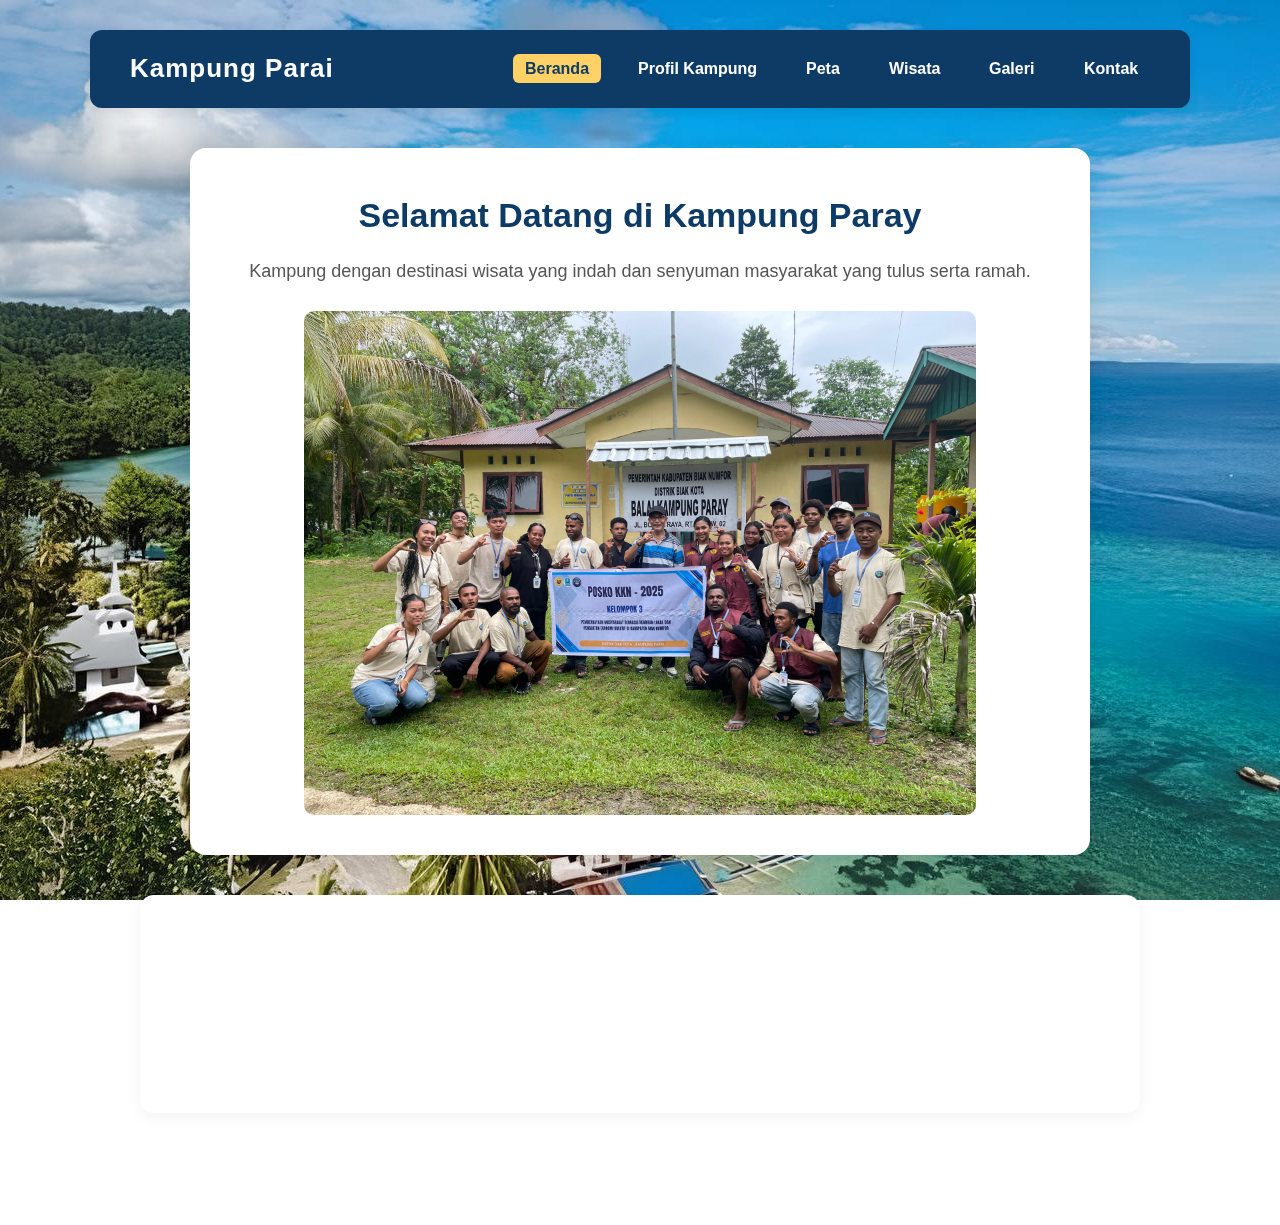
<file: index.html>
<!DOCTYPE html>
<html lang="id">
<head>
  <meta charset="UTF-8">
  <meta name="viewport" content="width=device-width, initial-scale=1.0">
  <title>Kampung Paray</title>
  <link rel="stylesheet" href="style.css">
</head>

<!-- Tambahkan class index-page di sini -->
<body class="index-page">

  <!-- ======== NAVBAR ======== -->
  <header class="navbar">
    <h1>Kampung Parai</h1>
    <ul class="nav-menu">
      <li><a href="index.html" class="active">Beranda</a></li>
      <li><a href="profil.html">Profil Kampung</a></li>
      <li><a href="monografi.html">Peta</a></li>
      <li><a href="wisata.html">Wisata</a></li>
      <li><a href="galeri.html">Galeri</a></li>
      <!-- <li><a href="berita.html">Berita</a></li> -->
      <li><a href="kontak.html">Kontak</a></li>
    </ul>
  </header>

  <!-- ======== HERO SECTION ======== -->
  <section class="hero">
    <h2>Selamat Datang di Kampung Paray</h2>
    <p>Kampung dengan destinasi wisata yang indah dan senyuman masyarakat yang tulus serta ramah.</p>
    <img src="images/foto bersama pasek.jpeg" alt="Kampung Paray" class="hero-image">
  </section>

  <!-- ======== MAIN CONTENT ======== -->
  <main class="content">
    <section class="intro">
      <h2>Tentang Website</h2>
      <p>Website ini bertujuan untuk memperkenalkan Kampung Paray kepada masyarakat luas melalui informasi seputar wisata, potensi, dan juga dokumentasi kegiatan-kegiatan masyarakat.</p>
    </section>

    <section class="highlight">
      <!-- <div class="highlight-item">
        <h3>Budaya Lokal</h3>
        <img src="images/biak.jpg" alt="Budaya Lokal" style="width:100%; max-height:350px; object-fit:cover; border-radius:8px; margin-bottom:20px;">
        <p>Beragam tradisi masyarakat Dernafi yang masih lestari hingga kini.</p>
      </div> -->
      <!-- <div class="highlight-item">
        <h3>Destinasi Wisata</h3>
        <img src="images/biak.jpg" alt="Wisata Alam" style="width:100%; max-height:350px; object-fit:cover; border-radius:8px; margin-bottom:20px;">
        <p>Tempat menarik untuk dikunjungi</p>
      </div>
      <div class="highlight-item">
        <h3>Aktivitas Masyarakat</h3>
        <img src="images/biak.jpg" alt="Aktivitas Masyarakat" style="width:100%; max-height:350px; object-fit:cover; border-radius:8px; margin-bottom:20px;">
        <p>Keseharian Warga Kampung Paray</p>
      </div> -->
    </section>
  </main>

  <!-- ======== FOOTER ======== -->
  <footer>
    <p>&copy; 2025 Kampung Dernafi. Website oleh Mahasiswa KKN.</p>
  </footer>

  <!-- ======== JAVASCRIPT SECTION ======== -->
  <script>
    // Animasi saat scroll (intro & highlight-item)
    window.addEventListener('scroll', () => {
      document.querySelectorAll('.highlight-item, .intro').forEach(el => {
        const top = el.getBoundingClientRect().top;
        if (top < window.innerHeight - 100) {
          el.classList.add('active');
        }
      });
    });
  </script>

  <!-- File JS eksternal (jika ada untuk wisata) -->
  <script src="wisata.js"></script>

<!-- Animations by ChatGPT: fade-in navigation + scroll reveal -->
<script>
(function() {
  // Add scroll-reveal to common text elements for natural appearance
  var selector = 'h1,h2,h3,h4,h5,h6,p,li,blockquote,figcaption,.card-title,.card-text';
  document.querySelectorAll(selector).forEach(function(el){
    if(!el.classList.contains('scroll-reveal')) el.classList.add('scroll-reveal');
  });

  // IntersectionObserver for scroll reveal
  var observer = new IntersectionObserver(function(entries, obs){
    entries.forEach(function(entry){
      if(entry.isIntersecting){
        entry.target.classList.add('is-visible');
        obs.unobserve(entry.target);
      }
    });
  }, { threshold: 0.15 });

  document.querySelectorAll('.scroll-reveal').forEach(function(el){ observer.observe(el); });

  // Fade-out on internal link navigation
  function isInternal(a){
    try { return a.host === window.location.host; } catch(e){ return false; }
  }

  document.addEventListener('click', function(e){
    var a = e.target.closest && e.target.closest('a');
    if(!a) return;
    var href = a.getAttribute('href');
    if(!href || href[0] === '#' || a.target === '_blank' || href.startsWith('mailto:') || href.startsWith('tel:')) return;
    if(!isInternal(a)) return;
    e.preventDefault();
    document.body.classList.add('fade-out');
    setTimeout(function(){ window.location.href = href; }, 300);
  }, true);

  // Handle back/forward cache so page fades in correctly
  window.addEventListener('pageshow', function(e){
    if(e.persisted){ document.body.classList.remove('fade-out'); }
  });
})();
</script>

</body>
</html>
</file>
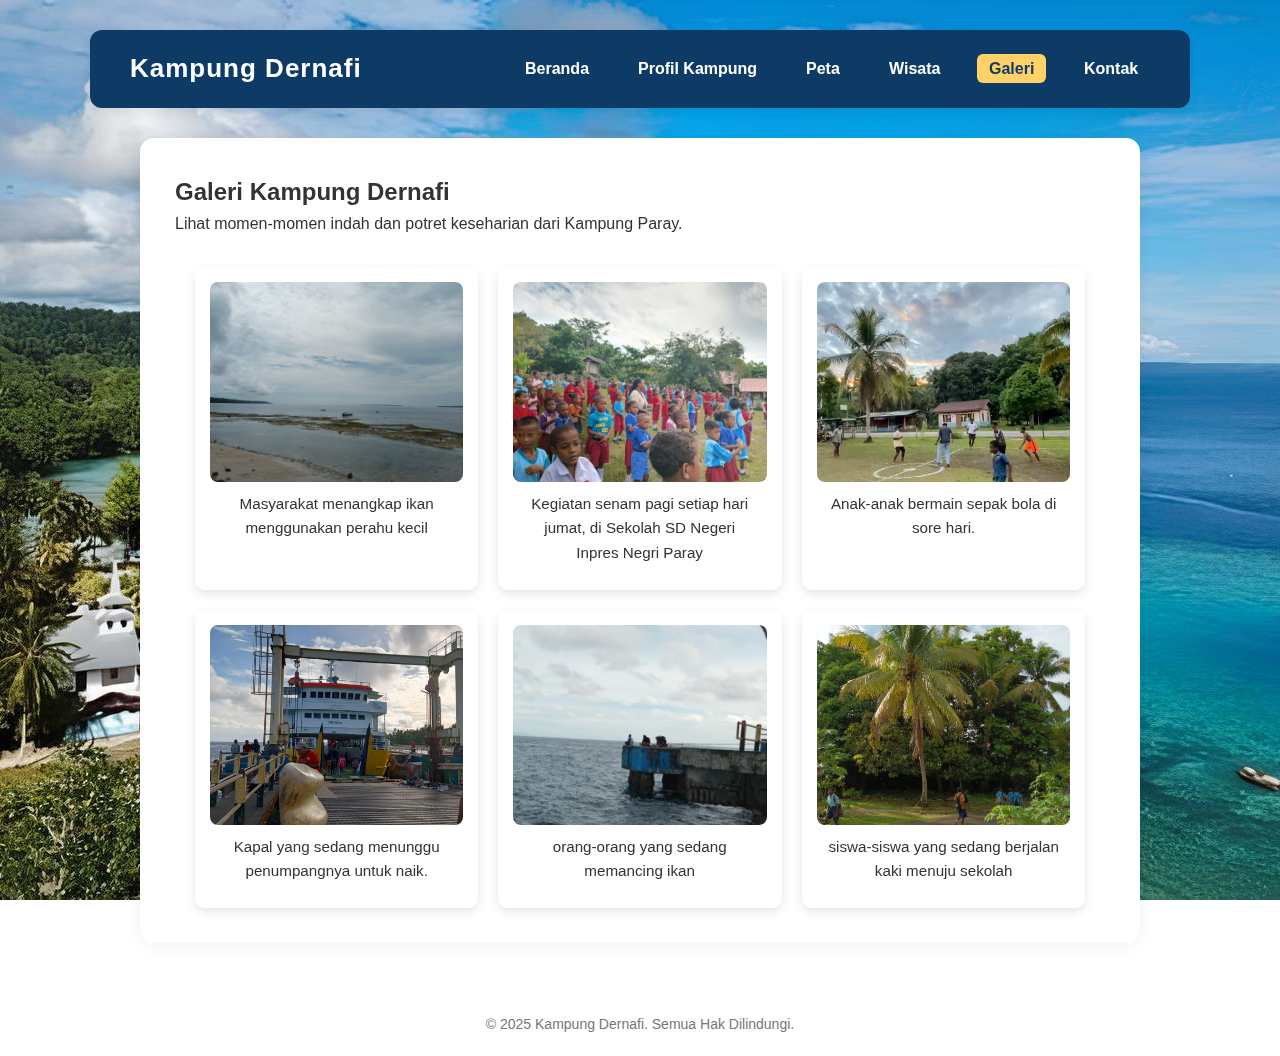
<file: galeri.html>
<!DOCTYPE html>
<html lang="id">
<head>
  <meta charset="UTF-8" />
  <meta name="viewport" content="width=device-width, initial-scale=1.0"/>
  <title>Galeri Kampung Dernafi</title>
  <link rel="stylesheet" href="style.css" />
</head>

<!-- Tambahkan class galeri-page di body utama -->
<body class="galeri-page">

  <!-- ======= NAVBAR ======= -->
  <header class="navbar">
    <h1>Kampung Dernafi</h1>
    <ul class="nav-menu">
      <li><a href="index.html">Beranda</a></li>
      <li><a href="profil.html">Profil Kampung</a></li>
      <li><a href="monografi.html">Peta</a></li>
      <li><a href="wisata.html">Wisata</a></li>
      <li><a href="galeri.html" class="active">Galeri</a></li>
      <!-- <li><a href="berita.html">Berita</a></li> -->
      <li><a href="kontak.html">Kontak</a></li>
    </ul>
  </header>

  <!-- ======= MAIN CONTENT ======= -->
  <main class="content reveal">
    <h2>Galeri Kampung Dernafi</h2>
    <p>Lihat momen-momen indah dan potret keseharian dari Kampung Paray.</p>

    <div class="galeri-container">
      <div class="galeri-item">
        <img src="images/tangkap ikan.jpeg" alt="Pantai Senja" />
        <p>Masyarakat menangkap ikan menggunakan perahu kecil</p>
      </div>
      <div class="galeri-item">
        <img src="images/jumat sehat.jpeg" alt="Perayaan Adat" />
        <p>Kegiatan senam pagi setiap hari jumat, di Sekolah SD Negeri Inpres Negri Paray</p>
      </div>
      <div class="galeri-item">
        <img src="images/bermain bola.jpeg" alt="Anak Bermain Bola" />
        <p>Anak-anak bermain sepak bola di sore hari.</p>
      </div>
      <div class="galeri-item">
        <img src="images/pelabuhan paray.jpeg" alt="Pelabuhan Kampung Paray" />
        <p>Kapal yang sedang menunggu penumpangnya untuk naik.</p>
      </div>
      <div class="galeri-item">
        <img src="images/memancing ikan.jpeg" alt="memancing ikan" />
        <p>orang-orang yang sedang memancing ikan</p>
      </div>
      <div class="galeri-item">
        <img src="images/anak sekolah.jpeg" alt="siswa berjalan kaki ke sekolah" />
        <p>siswa-siswa yang sedang berjalan kaki menuju sekolah
      <!-- <div class="galeri-item">
        <img src="images/biak.jpg" alt="Keindahan Alam" />
        <p>Keindahan alam perbukitan di sekitar kampung.</p>
      </div>
      <div class="galeri-item">
        <img src="images/biak4.jpg" alt="Festival Kampung" />
        <p>Festival seni dan budaya Kampung Dernafi.</p>
      </div>
      <div class="galeri-item">
        <img src="images/biak5.jpg" alt="Matahari Terbenam" />
        <p>Matahari terbenam yang menakjubkan dari bukit kecil.</p>
      </div>
      <div class="galeri-item">
        <img src="images/Biak 2.jpeg" alt="Suasana Pagi" />
        <p>Suasana pagi hari yang damai dan berkabut.</p>
      </div>
      <div class="galeri-item">
        <img src="images/biak.jpg" alt="Pemandangan Laut" />
        <p>Pemandangan laut lepas dari dermaga kayu.</p>
      </div> -->
    </div>
  </main>

  <!-- ======= FOOTER ======= -->
  <footer>
    &copy; 2025 Kampung Dernafi. Semua Hak Dilindungi.
  </footer>

  <script src="wisata.js"></script>

  <!-- ======= SCROLL ANIMATION SCRIPT ======= -->
  <script>
    window.addEventListener('scroll', () => {
      document.querySelectorAll('.reveal').forEach(el => {
        const windowHeight = window.innerHeight;
        const elementTop = el.getBoundingClientRect().top;
        const elementVisible = 100;
        if (elementTop < windowHeight - elementVisible) {
          el.classList.add('active');
        }
      });
    });
  </script>


<!-- Animations by ChatGPT: fade-in navigation + scroll reveal -->
<script>
(function() {
  // Add scroll-reveal to common text elements for natural appearance
  var selector = 'h1,h2,h3,h4,h5,h6,p,li,blockquote,figcaption,.card-title,.card-text';
  document.querySelectorAll(selector).forEach(function(el){
    if(!el.classList.contains('scroll-reveal')) el.classList.add('scroll-reveal');
  });

  // IntersectionObserver for scroll reveal
  var observer = new IntersectionObserver(function(entries, obs){
    entries.forEach(function(entry){
      if(entry.isIntersecting){
        entry.target.classList.add('is-visible');
        obs.unobserve(entry.target);
      }
    });
  }, { threshold: 0.15 });

  document.querySelectorAll('.scroll-reveal').forEach(function(el){ observer.observe(el); });

  // Fade-out on internal link navigation
  function isInternal(a){
    try { return a.host === window.location.host; } catch(e){ return false; }
  }

  document.addEventListener('click', function(e){
    var a = e.target.closest && e.target.closest('a');
    if(!a) return;
    var href = a.getAttribute('href');
    if(!href || href[0] === '#' || a.target === '_blank' || href.startsWith('mailto:') || href.startsWith('tel:')) return;
    if(!isInternal(a)) return;
    e.preventDefault();
    document.body.classList.add('fade-out');
    setTimeout(function(){ window.location.href = href; }, 300);
  }, true);

  // Handle back/forward cache so page fades in correctly
  window.addEventListener('pageshow', function(e){
    if(e.persisted){ document.body.classList.remove('fade-out'); }
  });
})();
</script>

</body>
</html>
</file>
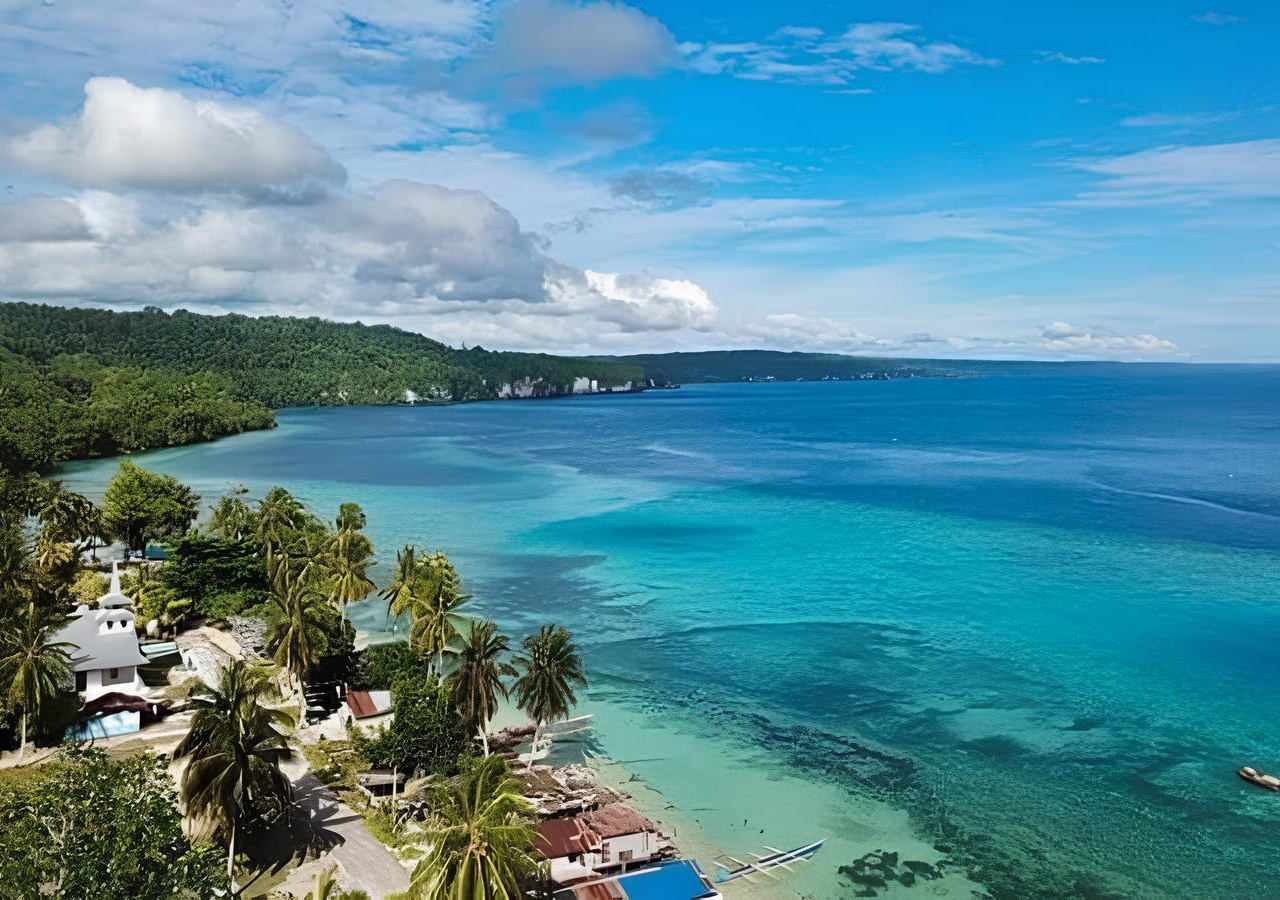
<file: kontak.html>
<!DOCTYPE html>
<html lang="id">
<head>
  <meta charset="UTF-8" />
  <meta name="viewport" content="width=device-width, initial-scale=1.0"/>
  <title>Kontak Kampung Paray</title>
  <link rel="stylesheet" href="style.css" />
</head>
<body class="profil-page">

  <header class="navbar">
    <h1>Kampung Paray</h1>
    <ul class="nav-menu">
      <li><a href="index.html">Beranda</a></li>
      <li><a href="profil.html">Profil Kampung</a></li>
      <li><a href="monografi.html">Peta</a></li>
      <li><a href="wisata.html">Wisata</a></li>
      <li><a href="galeri.html">Galeri</a></li>
      <!-- <li><a href="berita.html">Berita</a></li> -->
      <li><a href="kontak.html" class="active">Kontak</a></li>
    </ul>
  </header>

  <main class="content reveal">
    <h2>Hubungi Kami</h2>
    <p>Silakan hubungi kami melalui email di bawah ini</p>

    <div class="kontak-info">
      <p><strong>Alamat:</strong> <a href="https://maps.app.goo.gl/K6c3v7Sh9Lc7e9kd9">Kampung Paray, Distrik Biak Kota, Kabupaten Biak Numfor</a></p>
      <p><strong>Email:</strong> kampung.paray@gmail.com</p>
      <!-- <p><strong>Telepon:</strong> </p> -->
    </div>

    <!-- <form class="kontak-form">
      <label for="nama">Nama:</label>
      <input type="text" id="nama" name="nama" required />

      <label for="email">Email:</label>
      <input type="email" id="email" name="email" required />

      <label for="pesan">Pesan:</label>
      <textarea id="pesan" name="pesan" rows="5" required></textarea>

      <button type="submit">Kirim Pesan</button>
    </form> -->
  </main>

  <footer>
    &copy; 2025 Kampung Dernafi. Semua Hak Dilindungi.
  </footer>

  <script>
    // Scroll animation
    window.addEventListener('scroll', () => {
      document.querySelectorAll('.reveal').forEach(el => {
        const windowHeight = window.innerHeight;
        const elementTop = el.getBoundingClientRect().top;
        const elementVisible = 100;
        if (elementTop < windowHeight - elementVisible) {
          el.classList.add('active');
        }
      });
    });
  </script>
<script>
  window.addEventListener('DOMContentLoaded', () => {
    document.body.classList.add('loaded');
  });
</script>


<!-- Animations by ChatGPT: fade-in navigation + scroll reveal -->
<script>
(function() {
  // Add scroll-reveal to common text elements for natural appearance
  var selector = 'h1,h2,h3,h4,h5,h6,p,li,blockquote,figcaption,.card-title,.card-text';
  document.querySelectorAll(selector).forEach(function(el){
    if(!el.classList.contains('scroll-reveal')) el.classList.add('scroll-reveal');
  });

  // IntersectionObserver for scroll reveal
  var observer = new IntersectionObserver(function(entries, obs){
    entries.forEach(function(entry){
      if(entry.isIntersecting){
        entry.target.classList.add('is-visible');
        obs.unobserve(entry.target);
      }
    });
  }, { threshold: 0.15 });

  document.querySelectorAll('.scroll-reveal').forEach(function(el){ observer.observe(el); });

  // Fade-out on internal link navigation
  function isInternal(a){
    try { return a.host === window.location.host; } catch(e){ return false; }
  }

  document.addEventListener('click', function(e){
    var a = e.target.closest && e.target.closest('a');
    if(!a) return;
    var href = a.getAttribute('href');
    if(!href || href[0] === '#' || a.target === '_blank' || href.startsWith('mailto:') || href.startsWith('tel:')) return;
    if(!isInternal(a)) return;
    e.preventDefault();
    document.body.classList.add('fade-out');
    setTimeout(function(){ window.location.href = href; }, 300);
  }, true);

  // Handle back/forward cache so page fades in correctly
  window.addEventListener('pageshow', function(e){
    if(e.persisted){ document.body.classList.remove('fade-out'); }
  });
})();
</script>

</body>
</html>
</file>
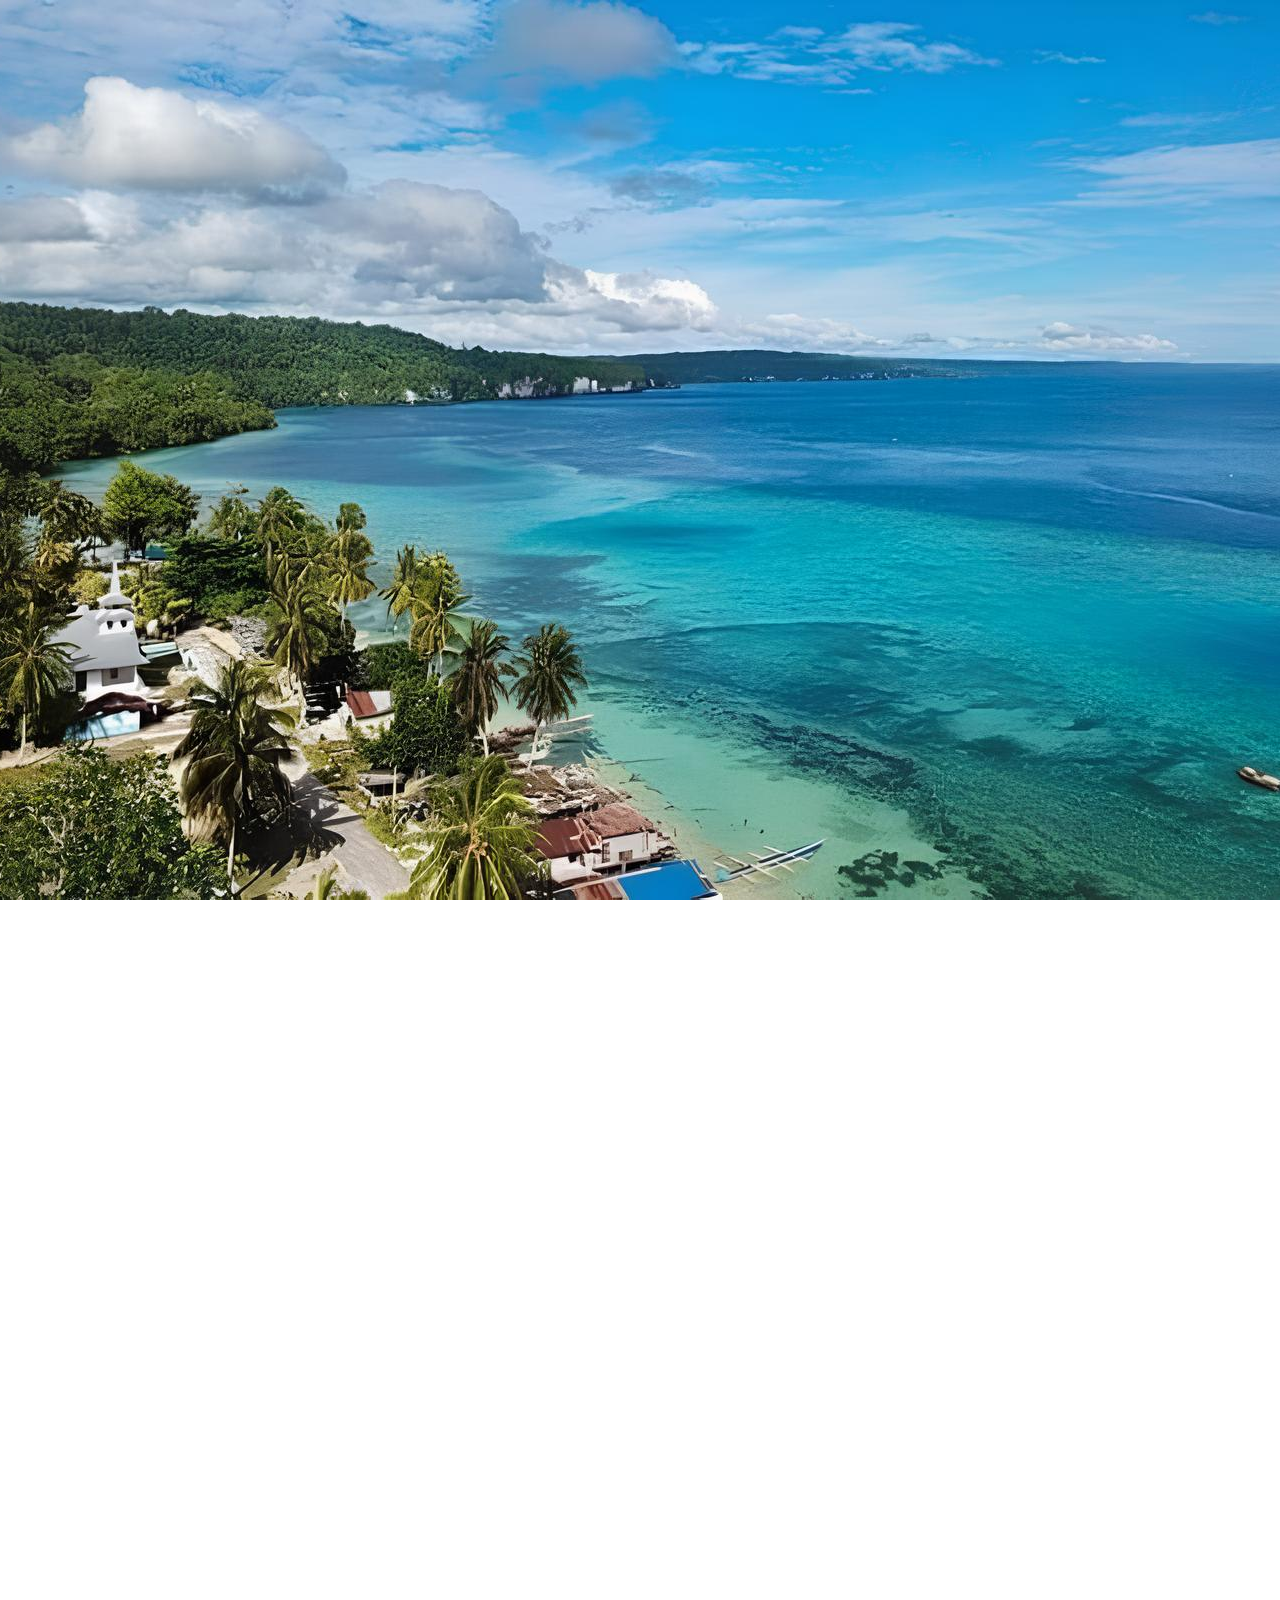
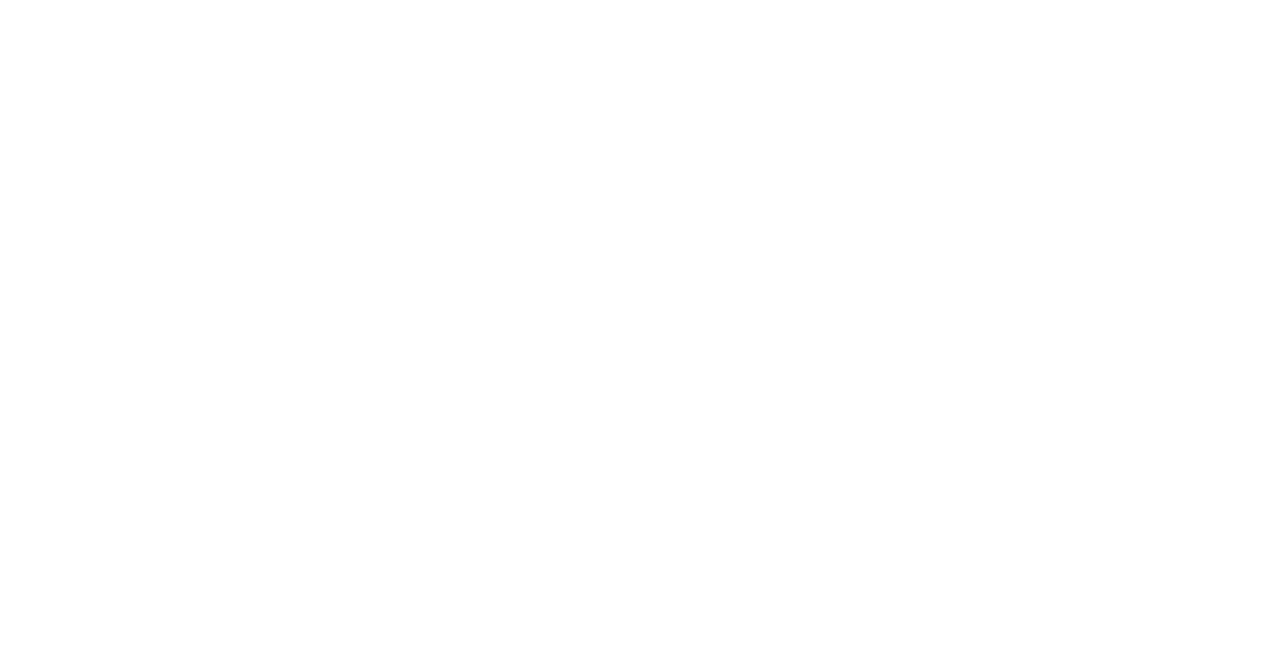
<file: monografi.html>
<!DOCTYPE html>
<html lang="id">
<head>
  <meta charset="UTF-8">
  <meta name="viewport" content="width=device-width, initial-scale=1.0">
  <title>Peta Kampung - Kampung Paray</title>
  <link rel="stylesheet" href="style.css">
</head>

<!-- Tambahkan class halaman di body utama -->
<body class="monografi-page">

  <header class="navbar">
    <h1>Kampung Paray</h1>
    <ul class="nav-menu">
      <li><a href="index.html">Beranda</a></li>
      <li><a href="profil.html">Profil Kampung</a></li>
      <li><a href="monografi.html" class="active">Peta</a></li>
      <li><a href="wisata.html">Wisata</a></li>
      <li><a href="galeri.html">Galeri</a></li>
      <!-- <li><a href="berita.html">Berita</a></li> -->
      <li><a href="kontak.html">Kontak</a></li>
    </ul>
  </header>

  <main class="content container">
    <section class="section">
      <h1 style="margin-bottom: 10px;">Peta Administrasi Kampung Paray</h1>
      <img src="images/peta administrasi.png" alt="Peta Administrasi Kampung Paray" 
      style="width:100%;  object-fit:cover; border-radius:8px; margin-bottom:20px;">
      
      <p> 
        Berdasarkan peta administrasi di atas, wilayah Kampung Paray berbatasan dengan Kampung Sumberker di sebelah utara, Kampung Anggraidi di sebelah timur, serta Kampung Mokmer di sebelah barat. Bagian selatan Kampung Paray langsung berbatasan dengan pesisir pantai. Posisi geografisnya menunjukkan bahwa kampung ini memiliki kombinasi wilayah daratan hijau yang luas serta garis pantai yang cukup panjang, sehingga memiliki potensi pada sektor perikanan, pertanian, dan pariwisata. 
      </p>
      
      <h1 style="margin-bottom: 10px; margin-top: 10px;">Peta Pariwisata Kampung Paray</h1>
      <img src="images/peta pariwisata.jpg" alt="Peta Pariwisata Kampung Paray" 
      style="width:100%;  object-fit:cover; border-radius:8px; margin-bottom:20px;">
      
      <p> 
        Berdasarkan peta Pariwisata di atas, Pada peta terlihat beberapa titik utama yang menjadi daya tarik wisata di Kampung Paray, antara lain:

        Monumen Tugu Pesawat Katalina, sebuah peninggalan bersejarah yang menjadi saksi perjalanan penting di Biak.
        
        Taman Wairuri, kawasan wisata pantai yang menawarkan panorama laut menawan, serta suasana alam tropis yang asri.
        
        Wilayah wisata Kampung Paray membentang di sepanjang garis pesisir sebagaimana ditunjukkan dalam peta. Selain pesona alam laut dan pantainya, kehadiran monumen bersejarah dan taman rekreasi menjadikan kampung ini memiliki daya tarik yang ganda, yaitu perpaduan antara wisata sejarah dan wisata alam.
      </p>
      <!-- <p>
        Tradisi adat dan ritual laut telah diwariskan turun-temurun, menjadi bukti hubungan yang harmonis antara manusia dan alam.
        Seiring berjalannya waktu, Kampung Dernafi berkembang menjadi desa wisata yang menawarkan kekayaan budaya dan alam yang mempesona.
      </p> -->
    </section>  
  </main>

  <footer>
    &copy; 2025 Kampung Dernafi.
  </footer>
<script>
    window.addEventListener('scroll', () => {
      document.querySelectorAll('.reveal').forEach(el => {
        const windowHeight = window.innerHeight;
        const elementTop = el.getBoundingClientRect().top;
        if (elementTop < windowHeight - 100) {
          el.classList.add('active');
        }
      });
    });
  </script> 

<!-- Animations by ChatGPT: fade-in navigation + scroll reveal -->
<script>
(function() {
  // Add scroll-reveal to common text elements for natural appearance
  var selector = 'h1,h2,h3,h4,h5,h6,p,li,blockquote,figcaption,.card-title,.card-text';
  document.querySelectorAll(selector).forEach(function(el){
    if(!el.classList.contains('scroll-reveal')) el.classList.add('scroll-reveal');
  });

  // IntersectionObserver for scroll reveal
  var observer = new IntersectionObserver(function(entries, obs){
    entries.forEach(function(entry){
      if(entry.isIntersecting){
        entry.target.classList.add('is-visible');
        obs.unobserve(entry.target);
      }
    });
  }, { threshold: 0.15 });

  document.querySelectorAll('.scroll-reveal').forEach(function(el){ observer.observe(el); });

  // Fade-out on internal link navigation
  function isInternal(a){
    try { return a.host === window.location.host; } catch(e){ return false; }
  }

  document.addEventListener('click', function(e){
    var a = e.target.closest && e.target.closest('a');
    if(!a) return;
    var href = a.getAttribute('href');
    if(!href || href[0] === '#' || a.target === '_blank' || href.startsWith('mailto:') || href.startsWith('tel:')) return;
    if(!isInternal(a)) return;
    e.preventDefault();
    document.body.classList.add('fade-out');
    setTimeout(function(){ window.location.href = href; }, 300);
  }, true);

  // Handle back/forward cache so page fades in correctly
  window.addEventListener('pageshow', function(e){
    if(e.persisted){ document.body.classList.remove('fade-out'); }
  });
})();
</script>

</body>
</html>
</file>
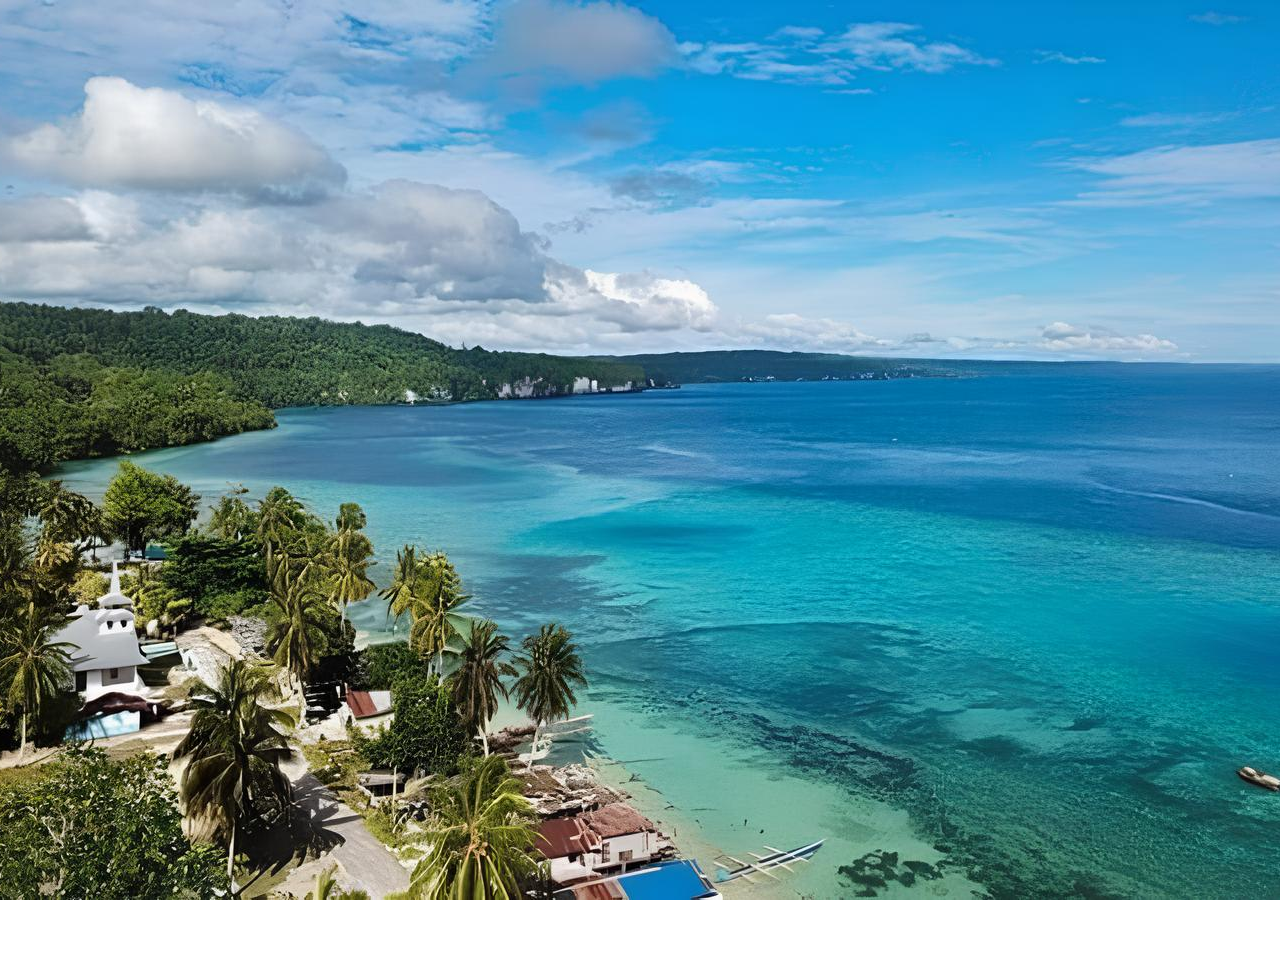
<file: profil.html>
<!DOCTYPE html>
<html lang="id">
<head>
  <meta charset="UTF-8">
  <meta name="viewport" content="width=device-width, initial-scale=1.0">
  <title>Profil Kampung - Kampung Paray</title>
  <link rel="stylesheet" href="style.css">
</head>

<!-- Tambahkan class "profil-page" di tag body -->
<body class="profil-page">

  <!-- ===== NAVBAR ===== -->
  <header class="navbar">
    <h1>Kampung Paray</h1>
    <ul class="nav-menu">
      <li><a href="index.html">Beranda</a></li>
      <li><a href="profil.html" class="active">Profil Kampung</a></li>
      <li><a href="monografi.html">Peta</a></li>
      <li><a href="wisata.html">Wisata</a></li>
      <li><a href="galeri.html">Galeri</a></li>
      <!-- <li><a href="berita.html">Berita</a></li> -->
      <li><a href="kontak.html">Kontak</a></li>
    </ul>
  </header>

  <!-- ===== MAIN CONTENT ===== -->
  <main class="content container">
    <h1>Profil Kampung</h1>

    <section class="section">
      <img src="images/balai kampung.jpeg" alt="Balai Kampung Paray" style="width:100%; max-height:350px; object-fit:cover; border-radius:8px; margin-bottom:20px;">
      
      <p>
        Kampung Paray merupakan salah satu kampung di Distrik Biak Kota, Kabupaten Biak Numfor, Papua, Indonesia. Terletak di pesisir pantai yang indah, kampung ini menawarkan panorama laut yang menenangkan. Masyarakatnya terkenal ramah dan menjunjung tinggi nilai kekeluargaan. Fasilitas kampung meliputi Balai Kampung, Puskesmas, Posyandu, Sekolah (SD, SMP, SMA), dan Gereja sebagai tempat ibadah. Potensi utama kampung Paray terletak pada sektor perikanan dan pertanian, yang menjadi sumber penghidupan sekaligus mencerminkan harmoni antara manusia dan alam sekitarnya.
      </p>

      <!-- <p>
        Fasilitas kampung meliputi Balai Kampung, Puskesmas, Posyandu, Sekolah (SD, SMP, SMA), dan Gereja sebagai tempat ibadah yang digunakan untuk kegiatan sosial serta budaya.
        Pemerintah kampung terus mengembangkan potensi pariwisata berbasis alam dan budaya lokal.
      </p> -->
    </section>
  </main>

  <!-- ===== FOOTER ===== -->
  <footer>
    &copy; 2025 Kampung Dernafi. Semua Hak Dilindungi.
  </footer>


<!-- Animations by ChatGPT: fade-in navigation + scroll reveal -->
<script>
(function() {
  // Add scroll-reveal to common text elements for natural appearance
  var selector = 'h1,h2,h3,h4,h5,h6,p,li,blockquote,figcaption,.card-title,.card-text';
  document.querySelectorAll(selector).forEach(function(el){
    if(!el.classList.contains('scroll-reveal')) el.classList.add('scroll-reveal');
  });

  // IntersectionObserver for scroll reveal
  var observer = new IntersectionObserver(function(entries, obs){
    entries.forEach(function(entry){
      if(entry.isIntersecting){
        entry.target.classList.add('is-visible');
        obs.unobserve(entry.target);
      }
    });
  }, { threshold: 0.15 });

  document.querySelectorAll('.scroll-reveal').forEach(function(el){ observer.observe(el); });

  // Fade-out on internal link navigation
  function isInternal(a){
    try { return a.host === window.location.host; } catch(e){ return false; }
  }

  document.addEventListener('click', function(e){
    var a = e.target.closest && e.target.closest('a');
    if(!a) return;
    var href = a.getAttribute('href');
    if(!href || href[0] === '#' || a.target === '_blank' || href.startsWith('mailto:') || href.startsWith('tel:')) return;
    if(!isInternal(a)) return;
    e.preventDefault();
    document.body.classList.add('fade-out');
    setTimeout(function(){ window.location.href = href; }, 300);
  }, true);

  // Handle back/forward cache so page fades in correctly
  window.addEventListener('pageshow', function(e){
    if(e.persisted){ document.body.classList.remove('fade-out'); }
  });
})();
</script>

</body>
</html>
</file>
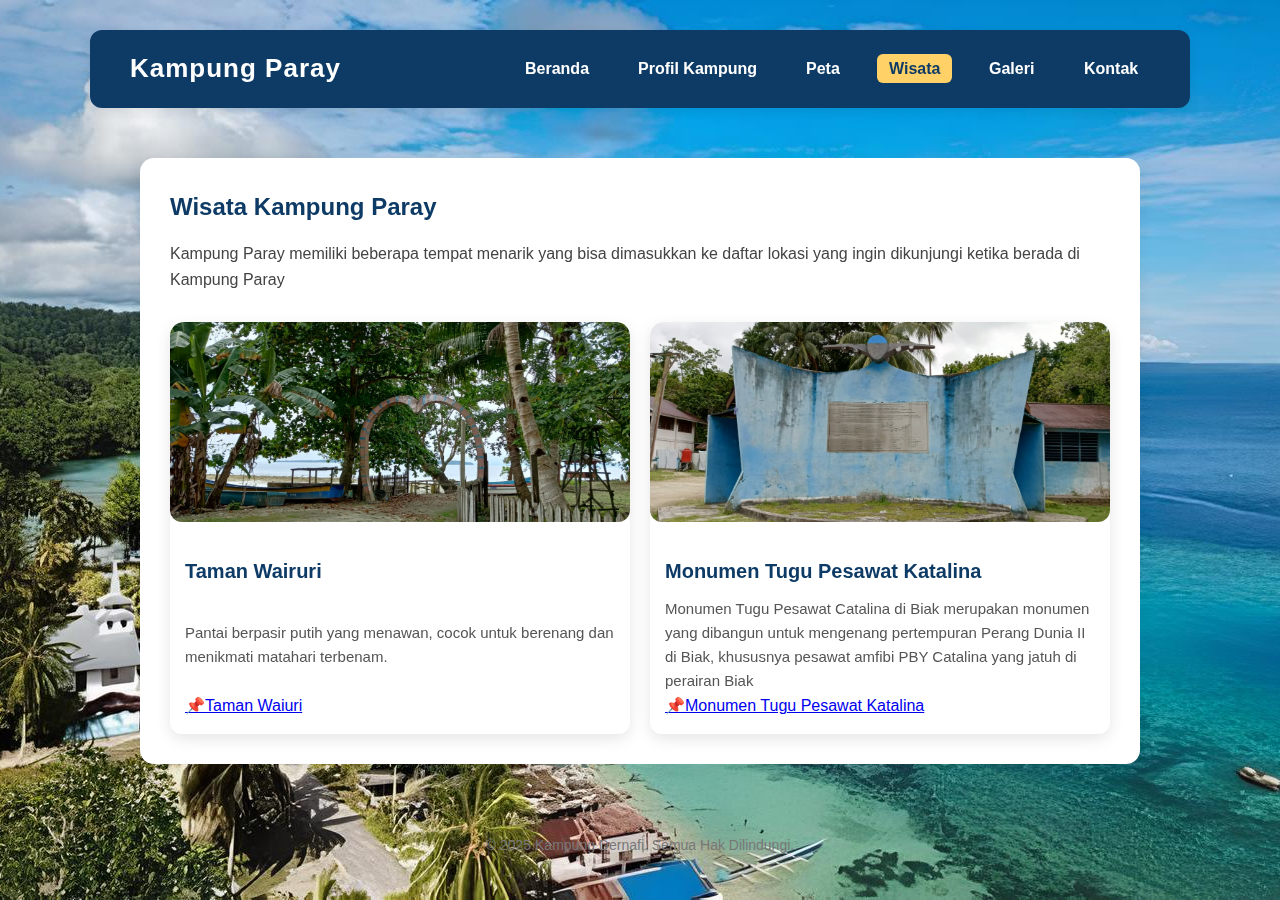
<file: wisata.html>
<!DOCTYPE html>
<html lang="id">
<head>
  <meta charset="UTF-8" />
  <meta name="viewport" content="width=device-width, initial-scale=1.0"/>
  <title>Wisata Kampung Paray</title>
  <link rel="stylesheet" href="style.css" />
</head>

<!-- Tambahkan class wisata-page ke body utama -->
<body class="wisata-page">

  <!-- ======= NAVBAR ======= -->
  <header class="navbar">
    <h1>Kampung Paray</h1>
    <ul class="nav-menu">
      <li><a href="index.html">Beranda</a></li>
      <li><a href="profil.html">Profil Kampung</a></li>
      <li><a href="monografi.html">Peta</a></li>
      <li><a href="wisata.html" class="active">Wisata</a></li>
      <li><a href="galeri.html">Galeri</a></li>
      <!-- <li><a href="berita.html">Berita</a></li> -->
      <li><a href="kontak.html">Kontak</a></li>
    </ul>
  </header>

  <!-- ======= MAIN CONTENT ======= -->
  <main class="page-section">
    <h2>Wisata Kampung Paray</h2>
    <p>Kampung Paray memiliki beberapa tempat menarik yang bisa dimasukkan ke daftar lokasi yang ingin dikunjungi ketika berada di Kampung Paray</p>

    <div class="wisata-gallery">
      <!-- Wisata Cards -->
      <div class="wisata-card reveal">
        <img src="images/taman wairuri.jpeg" alt="Tamanwairuri">
        <div class="info">
          <h3>Taman Wairuri</h3>
          <p>Pantai berpasir putih yang menawan, cocok untuk berenang dan menikmati matahari terbenam.</p>
          <a href="https://maps.app.goo.gl/HzHXXopA8Ttqv8x26">📌Taman Waiuri</a>
        </div>
      </div>
      
      <div class="wisata-card reveal">
        <img src="images/monumen tugu katalina.jpeg" alt="Monumen Tugu Pesawat Katalina">
        <div class="info">
          <h3>Monumen Tugu Pesawat Katalina</h3>
          <p>Monumen Tugu Pesawat Catalina di Biak merupakan monumen yang dibangun untuk mengenang pertempuran Perang Dunia II di Biak, khususnya pesawat amfibi PBY Catalina yang jatuh di perairan Biak</p>
          <a href="https://maps.app.goo.gl/85qwqpKuEp5qxBKn6">📌Monumen Tugu Pesawat Katalina</a>
        </div>
      </div>

      <!-- <div class="wisata-card reveal">
        <img src="images/Biak 2.jpeg" alt="Hutan Mangrove">
        <div class="info">
          <h3>Hutan Mangrove</h3>
          <p>Eksplorasi hutan bakau yang kaya dengan keanekaragaman hayati dan jalur kayu yang asri.</p>
        </div>
      </div>

      <div class="wisata-card reveal">
        <img src="images/biak.jpg" alt="Air Terjun Dernafi">
        <div class="info">
          <h3>Air Terjun Dernafi</h3>
          <p>Air terjun alami yang tersembunyi, menyajikan suasana damai di tengah alam.</p>
        </div>
      </div>

      <div class="wisata-card reveal">
        <img src="images/Biak 2.jpeg" alt="Bukit Pelangi">
        <div class="info">
          <h3>Bukit Pelangi</h3>
          <p>Tempat sempurna untuk melihat matahari terbit dan panorama hijau yang menyegarkan.</p>
        </div>
      </div>

      <div class="wisata-card reveal">
        <img src="images/biak5.jpg" alt="Danau Sakral">
        <div class="info">
          <h3>Danau Sakral</h3>
          <p>Danau yang tenang dan damai, menyimpan cerita mistis serta cocok untuk meditasi.</p>
        </div>
      </div>

      <div class="wisata-card reveal">
        <img src="images/biak4.jpg" alt="Taman Laut Dernafi">
        <div class="info">
          <h3>Taman Laut Dernafi</h3>
          <p>Surga bawah laut dengan terumbu karang berwarna-warni dan berbagai spesies ikan eksotis.</p>
        </div>
      </div>

      <div class="wisata-card reveal">
        <img src="images/biak.jpg" alt="Kampung Budaya">
        <div class="info">
          <h3>Kampung Budaya</h3>
          <p>Destinasi budaya yang menyajikan tarian tradisional, rumah adat, dan kerajinan tangan lokal.</p>
        </div>
      </div> -->
    </div>
  </main>

  <!-- ======= FOOTER ======= -->
  <footer>
    &copy; 2025 Kampung Dernafi. Semua Hak Dilindungi.
  </footer>

  <!-- ======= SCROLL ANIMATION SCRIPT ======= -->
  <script>
    window.addEventListener('scroll', () => {
      document.querySelectorAll('.reveal').forEach(el => {
        const windowHeight = window.innerHeight;
        const elementTop = el.getBoundingClientRect().top;
        if (elementTop < windowHeight - 100) {
          el.classList.add('active');
        }
      });
    });
  </script>

  <!-- JavaScript tambahan (jika ada efek khusus di wisata.js) -->
  <script src="wisata.js"></script>


<!-- Animations by ChatGPT: fade-in navigation + scroll reveal -->
<script>
(function() {
  // Add scroll-reveal to common text elements for natural appearance
  var selector = 'h1,h2,h3,h4,h5,h6,p,li,blockquote,figcaption,.card-title,.card-text';
  document.querySelectorAll(selector).forEach(function(el){
    if(!el.classList.contains('scroll-reveal')) el.classList.add('scroll-reveal');
  });

  // IntersectionObserver for scroll reveal
  var observer = new IntersectionObserver(function(entries, obs){
    entries.forEach(function(entry){
      if(entry.isIntersecting){
        entry.target.classList.add('is-visible');
        obs.unobserve(entry.target);
      }
    });
  }, { threshold: 0.15 });

  document.querySelectorAll('.scroll-reveal').forEach(function(el){ observer.observe(el); });

  // Fade-out on internal link navigation
  function isInternal(a){
    try { return a.host === window.location.host; } catch(e){ return false; }
  }

  document.addEventListener('click', function(e){
    var a = e.target.closest && e.target.closest('a');
    if(!a) return;
    var href = a.getAttribute('href');
    if(!href || href[0] === '#' || a.target === '_blank' || href.startsWith('mailto:') || href.startsWith('tel:')) return;
    if(!isInternal(a)) return;
    e.preventDefault();
    document.body.classList.add('fade-out');
    setTimeout(function(){ window.location.href = href; }, 300);
  }, true);

  // Handle back/forward cache so page fades in correctly
  window.addEventListener('pageshow', function(e){
    if(e.persisted){ document.body.classList.remove('fade-out'); }
  });
})();
</script>

</body>
</html>
</file>
<file: style.css>
/* ===== RESET ===== */
* {
  margin: 0;
  padding: 0;
  box-sizing: border-box;
}

body {
  font-family: 'Segoe UI', sans-serif;
  line-height: 1.6;
  background-color: #f2f4f8;
  color: #333;
  padding: 0 20px;
}

/* ===== NAVBAR ===== */
.navbar {
  display: flex;
  justify-content: space-between;
  align-items: center;
  background-color: #0d3b66;
  padding: 18px 40px;
  color: white;
  border-radius: 12px;
  margin: 30px auto;
  max-width: 1100px;
  box-shadow: 0 4px 12px rgba(0, 0, 0, 0.08);
}

.navbar h1 {
  font-size: 26px;
  letter-spacing: 1px;
}

.nav-menu {
  list-style: none;
  display: flex;
  gap: 25px;
}

.nav-menu a {
  text-decoration: none;
  color: white;
  font-weight: 600;
  padding: 6px 12px;
  border-radius: 6px;
  transition: background 0.3s ease, color 0.3s ease;
}

.nav-menu a:hover,
.nav-menu a.active {
  background-color: #ffd166;
  color: #0d3b66;
}

/* ===== HERO SECTION ===== */
.hero {
  text-align: center;
  margin: 40px auto;
  padding: 40px 30px;
  background-color: #ffffff;
  border-radius: 16px;
  max-width: 900px;
  box-shadow: 0 6px 20px rgba(0, 0, 0, 0.08);
}

.hero h2 {
  font-size: 34px;
  color: #0d3b66;
  margin-bottom: 15px;
}

.hero p {
  font-size: 18px;
  color: #555;
  margin-bottom: 25px;
}

.hero-image {
  width: 80%;
  height: auto;
  border-radius: 10px;
  display: block;
  margin: 0 auto;
}

/* ===== MAIN CONTENT ===== */
main.content {
  margin: 0 auto;
  padding: 35px;
  max-width: 1000px;
  background-color: white;
  border-radius: 14px;
  box-shadow: 0 4px 16px rgba(0, 0, 0, 0.05);
}

.intro {
  margin-bottom: 40px;
}

.intro h2 {
  font-size: 28px;
  margin-bottom: 12px;
  color: #0d3b66;
}

.intro p {
  font-size: 16px;
  color: #444;
}

/* ===== HIGHLIGHT SECTION ===== */
.highlight {
  display: grid;
  grid-template-columns: repeat(auto-fit, minmax(280px, 1fr));
  gap: 24px;
}

.highlight-item.active {
  padding: 25px;
  background-color: #e1f5fe;
  border-radius: 10px;
  text-align: center;
  transition: transform 0.4s ease, box-shadow 0.4s ease;
  box-shadow: 0 2px 10px rgba(0, 0, 0, 0.04);
}

.highlight-item.active:hover {
  transform: translateY(-6px);
  box-shadow: 0 6px 20px rgba(0, 0, 0, 0.08);
}

.highlight-item h3 {
  color: #0288d1;
  margin-bottom: 10px;
}

.highlight-item p {
  color: #333;
  font-size: 15px;
}

/* ===== PAGE SECTIONS ===== */
.page-section {
  max-width: 1000px;
  margin: 50px auto;
  padding: 30px;
  background-color: #fff;
  border-radius: 14px;
  box-shadow: 0 4px 16px rgba(0, 0, 0, 0.05);
}

.page-section h2 {
  color: #0d3b66;
  margin-bottom: 15px;
}

.page-section p {
  color: #444;
  font-size: 16px;
}

.page-section img {
  max-width: 100%;
  height: auto;
  border-radius: 12px;
  margin-bottom: 18px;
}

/* ===== WISATA SECTION ===== */
.wisata-gallery {
  display: grid;
  grid-template-columns: repeat(auto-fit, minmax(300px, 1fr));
  gap: 28px;
  margin-top: 40px;
}

.wisata-card {
  background-color: #ffffff;
  border-radius: 14px;
  overflow: hidden;
  box-shadow: 0 6px 18px rgba(0, 0, 0, 0.06);
  transition: transform 0.35s ease, box-shadow 0.35s ease;
  display: flex;
  flex-direction: column;
  opacity: 0;
  transform: scale(0.95);
  transition: all 0.6s ease-out;
}

.wisata-card.visible {
  opacity: 1;
  transform: scale(1);
}

.wisata-card:hover {
  transform: translateY(-5px);
  box-shadow: 0 10px 24px rgba(0, 0, 0, 0.1);
}

.wisata-card img {
  width: 100%;
  height: 220px;
  object-fit: cover;
  border-top-left-radius: 14px;
  border-top-right-radius: 14px;
  transition: filter 0.3s ease;
}

.wisata-card:hover img {
  filter: brightness(0.95);
}

.wisata-card .info {
  padding: 20px;
  flex-grow: 1;
  display: flex;
  flex-direction: column;
  justify-content: space-between;
}

.wisata-card h3 {
  font-size: 20px;
  font-weight: 700;
  color: #0d3b66;
  margin-bottom: 10px;
}

.wisata-card p {
  font-size: 15px;
  color: #555;
  line-height: 1.6;
}

/* ===== GALERI SECTION ===== */
.galeri-container {
  display: grid;
  grid-template-columns: repeat(auto-fit, minmax(250px, 1fr));
  gap: 20px;
  margin-top: 30px;
  padding: 0 20px;
}

.galeri-item {
  background-color: #fff;
  border-radius: 10px;
  overflow: hidden;
  box-shadow: 0 4px 8px rgba(0, 0, 0, 0.1);
  text-align: center;
  transition: transform 0.3s ease;
}

.galeri-item:hover {
  transform: scale(1.03);
}

.galeri-item img {
  width: 100%;
  height: 200px;
  object-fit: cover;
  display: block;
}

.galeri-item p {
  padding: 10px;
  font-size: 0.95rem;
}

/* ===== FOOTER ===== */
footer {
  text-align: center;
  padding: 20px;
  margin-top: 50px;
  font-size: 14px;
  color: #777;
}

/* ===== ANIMASI FADE-IN UNIVERSAL ===== */
.fade-in,
.intro,
.highlight-item {
  opacity: 0;
  transform: translateY(30px);
  transition: all 0.6s ease-out;
}

.fade-in.active,
.intro.active,
.highlight-item.active {
  opacity: 1;
  transform: translateY(0);
}

/* ===== MODAL POPUP ===== */
.modal {
  position: fixed;
  display: none;
  justify-content: center;
  align-items: center;
  top: 0; left: 0;
  width: 100vw;
  height: 100vh;
  background: rgba(0, 0, 0, 0.8);
  z-index: 9999;
  text-align: center;
}

.modal img {
  max-width: 90%;
  max-height: 90%;
  border-radius: 10px;
  box-shadow: 0 0 20px rgba(255, 255, 255, 0.2);
}

.modal.show {
  display: flex;
}

/* ===== SCROLLSPY NAV AKTIF ===== */
nav a.active {
  font-weight: bold;
  color: #007bff;
}

.index-page {
  background-image: url('images/drone image.jpg');
  background-size: cover;
  background-attachment: fixed;
}
.profil-page {
  background-image: url('images/drone image.jpg'); /* ganti sesuai gambar kamu */
  background-size: cover;
  background-attachment: fixed;
  background-position: center;
}
.berita-page {
  background-image: url('images/drone image.jpg'); /* Ganti dengan gambar background yang kamu punya */
  background-size: cover;
  background-attachment: fixed;
  background-position: center;
}
.galeri-page {
  background-image: url('images/drone image.jpg'); /* Ganti dengan background sesuai keinginanmu */
  background-size: cover;
  background-attachment: fixed;
  background-position: center;
}

.galeri-container {
  display: grid;
  grid-template-columns: repeat(auto-fit, minmax(250px, 1fr));
  gap: 20px;
  margin-top: 30px;
}

.galeri-item {
  background-color: rgba(255, 255, 255, 0.9);
  padding: 15px;
  border-radius: 10px;
  text-align: center;
  box-shadow: 0 4px 10px rgba(0,0,0,0.1);
}

.galeri-item img {
  width: 100%;
  height: 200px;
  object-fit: cover;
  border-radius: 8px;
}

.wisata-page {
  background-image: url('images/drone image.jpg'); /* Ganti sesuai file background yang kamu miliki */
  background-size: cover;
  background-attachment: fixed;
  background-position: center;
}

.wisata-gallery {
  display: grid;
  grid-template-columns: repeat(auto-fit, minmax(280px, 1fr));
  gap: 20px;
  margin-top: 30px;
}

.wisata-card {
  background: rgba(255, 255, 255, 0.9);
  border-radius: 12px;
  overflow: hidden;
  box-shadow: 0 5px 15px rgba(0,0,0,0.1);
  transition: transform 0.3s ease;
}

.wisata-card:hover {
  transform: translateY(-5px);
}

.wisata-card img {
  width: 100%;
  height: 200px;
  object-fit: cover;
}

.wisata-card .info {
  padding: 15px;
}

.monografi-page {
  background-image: url('images/drone image.jpg'); /* Ganti dengan path file background kamu */
  background-size: cover;
  background-attachment: fixed;
  background-position: center;
  background-repeat: no-repeat;
}


/* Tambahkan untuk halaman lainnya */


/* Umum untuk semua halaman */
body {
    background: url('images/biak.jpg') no-repeat center center fixed;
    background-size: cover;
    margin: 0;
    padding: 0;
    font-family: 'Segoe UI', Tahoma, Geneva, Verdana, sans-serif;
}

/* Tambahan semi-transparan agar konten terlihat jelas */
.container,
.section {
    background-color: rgba(255, 255, 255, 0.9);
    padding: 20px;
    border-radius: 12px;
    box-shadow: 0 0 10px rgba(0, 0, 0, 0.15);
    margin: 20px auto;
    max-width: 1000px;
}
.fade-in {
    opacity: 0;
    transform: translateY(20px);
    transition: opacity 1s ease-out, transform 1s ease-out;
}

.fade-in.show {
    opacity: 1;
    transform: translateY(0);
}

/* === Animations: natural & elegant (added by ChatGPT) === */
@keyframes pageFadeIn { 
  from { opacity: 0 } 
  to { opacity: 1 } 
}

html, body { min-height: 100% }

/* Fade-in on page load */
body {
  opacity: 0;
  animation: pageFadeIn 0.65s ease forwards;
  -webkit-font-smoothing: antialiased;
  -moz-osx-font-smoothing: grayscale;
}

/* Fade-out on link navigation */
body.fade-out {
  opacity: 0;
  transition: opacity 0.4s ease;
}

/* Scroll reveal base */
.scroll-reveal {
  opacity: 0;
  transform: translateY(16px);
  transition: opacity 0.6s ease, transform 0.6s ease;
  will-change: opacity, transform;
}

/* When revealed */
.scroll-reveal.is-visible {
  opacity: 1;
  transform: translateY(0);
}
/* === End animations === */
</file>
